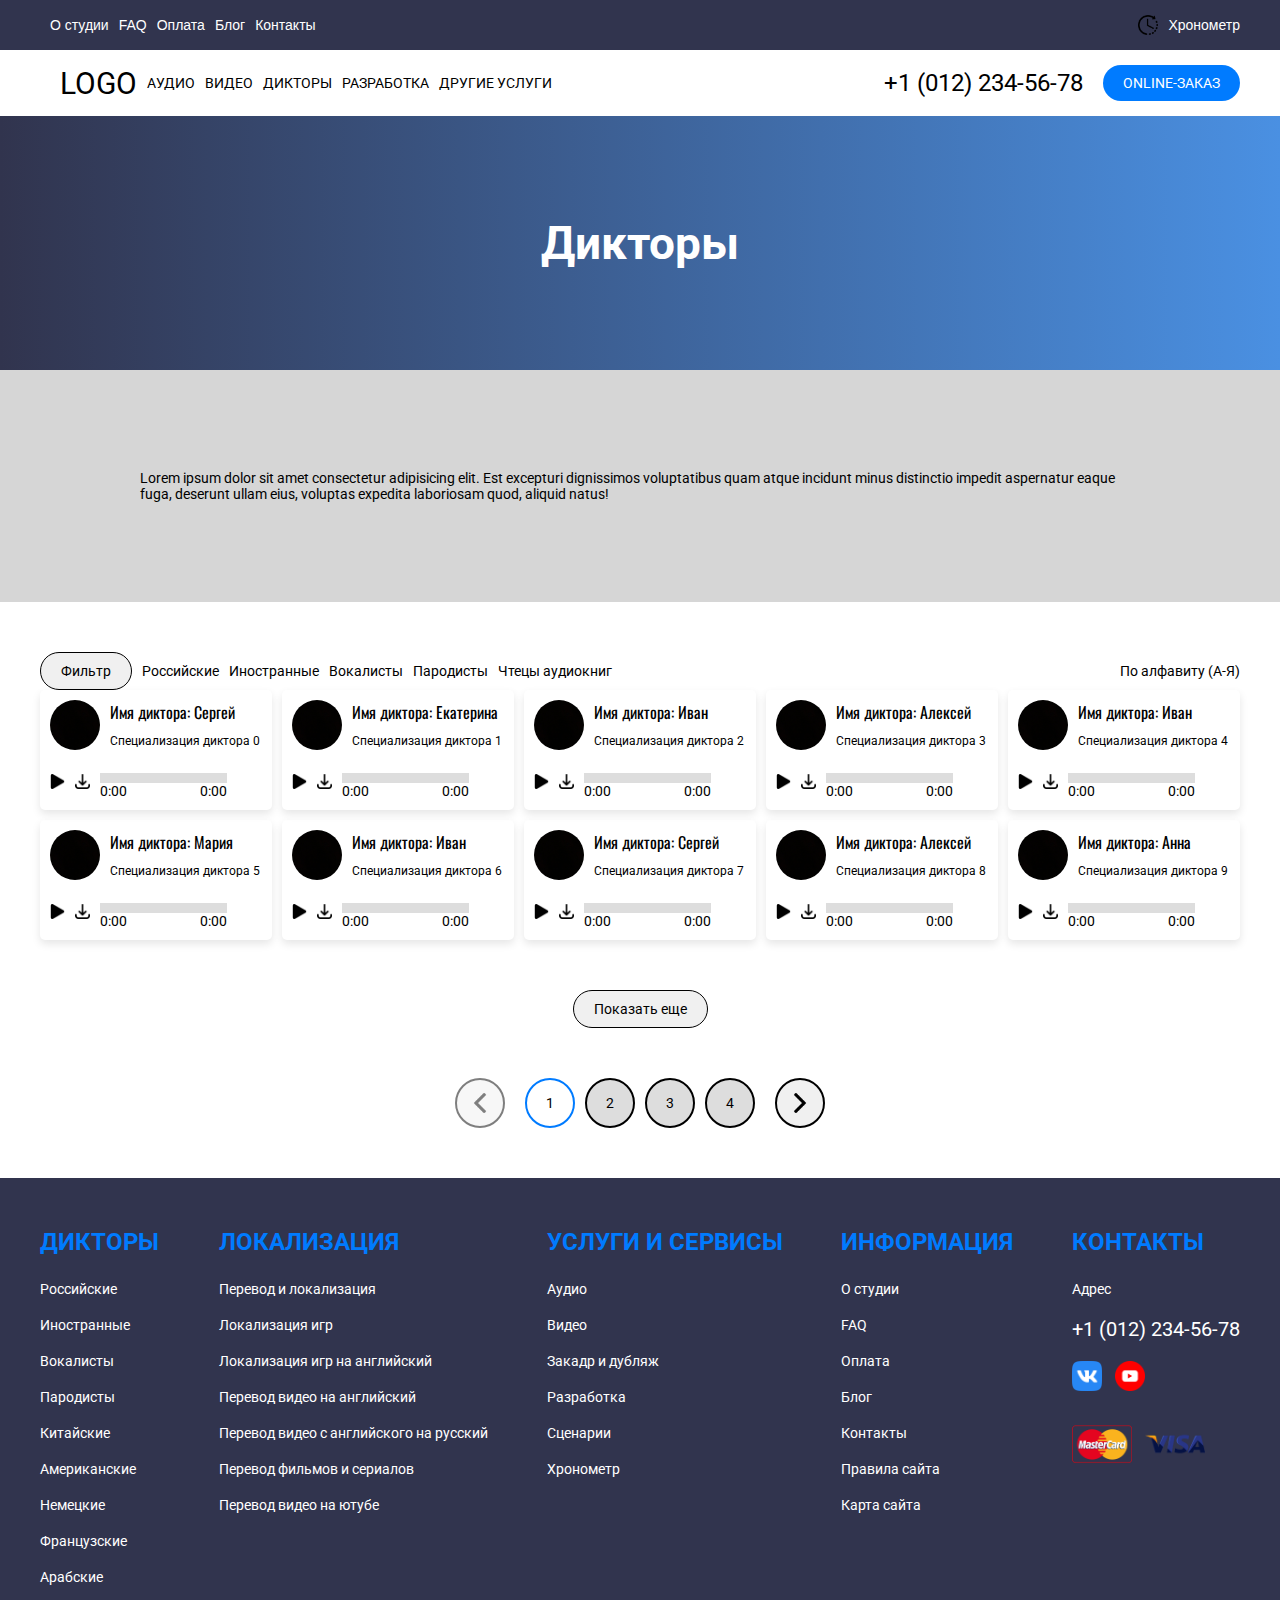
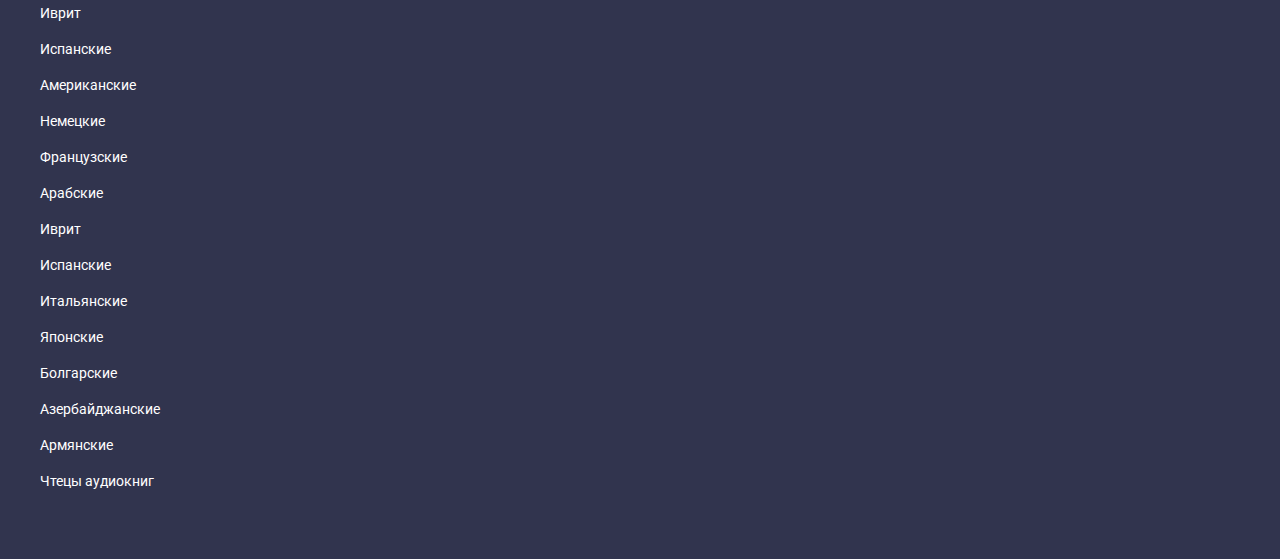
<file: studio/index.html>
<!DOCTYPE html>
<html lang="en">
<head>
    <meta charset="UTF-8">
    <meta name="viewport" content="width=device-width, initial-scale=1.0">
    <title>Дикторы</title>
    <link rel="preconnect" href="https://fonts.googleapis.com">
    <link rel="preconnect" href="https://fonts.gstatic.com" crossorigin>
    <link href="https://fonts.googleapis.com/css2?family=Roboto:ital,wght@0,100;0,300;0,400;0,500;0,700;0,900;1,100;1,300;1,400;1,500;1,700;1,900&display=swap" rel="stylesheet">
    <link rel="preconnect" href="https://fonts.googleapis.com">
    <link rel="preconnect" href="https://fonts.gstatic.com" crossorigin>
    <link href="https://fonts.googleapis.com/css2?family=Oswald:wght@200..700&family=Roboto:ital,wght@0,100;0,300;0,400;0,500;0,700;0,900;1,100;1,300;1,400;1,500;1,700;1,900&display=swap" rel="stylesheet">
    <link rel="stylesheet" href="./style.css">
</head>
<body>
    <header class="header">
        <div class="header-inner">
            <nav class="nav">
                <div class="container">
                    <div class="nav-inner">
                        <div class="nav-link-block">
                            <a class="nav-link"href="">О студии</a>
                            <a class="nav-link" href="">FAQ</a>
                            <a class="nav-link" href="">Оплата</a>
                            <a class="nav-link" href="">Блог</a>
                            <a class="nav-link" href="">Контакты</a>
                        </div>
                        <a href="../workcalc/index.html" class="nav-link-block-variant">
                            <img class="nav-link-img" src="./images/time-left.png" alt="" width="20" height="20">
                            <div class="nav-link">Хронометр</div>
                        </a>
                    </div>
                </div>
            </nav>
            <nav class="nav-services">
                <div class="container">
                    <div class="nav-services-inner">
                        <div class="nav-services-block">
                            <div class="nav-services-logo">
                                <p class="nav-services-logo-text">Logo</p>
                            </div>
                            <a class="nav-services-link"href="">Аудио</a>
                            <a class="nav-services-link" href="">Видео</a>
                            <a class="nav-services-link" href="">Дикторы</a>
                            <a class="nav-services-link" href="">Разработка</a>
                            <a class="nav-services-link" href="">Другие услуги</a>
                        </div>
                        <div class="nav-services-call">
                            <div class="nav-services-number">
                                +1 (012) 234-56-78
                            </div>
                            <button class="light-btn">ONLINE-заказ</button>

                        </div>
                        
                    </div>
                </div>
            </nav>
        </div>
    </header>
    <div class="intro">
        <div class="container">
            <div class="intro-inner">
                <h1 class="intro-inner-header">Дикторы</h1>
            </div>
        </div>
    </div>
    <div class="intro-text">
        <div class="container">
            <div class="intro-text-inner">
                <p class="intro-text">
                    Lorem ipsum dolor sit amet consectetur adipisicing elit. Est excepturi dignissimos voluptatibus quam atque incidunt minus distinctio impedit aspernatur eaque fuga, deserunt ullam eius, voluptas expedita laboriosam quod, aliquid natus!
                </p>
            </div>
        </div>
    </div>
    <div class="card-block">
        <div class="container">
            <div class="card-block-menu">
                <div class="filter">
                    <div class="filter-btn">
                        <button class="dark-btn">
                            Фильтр
                        </button>
                    </div>
                    <aside class="filter-aside">
                        <button class="filter-aside-close-btn">&times;</button>
                        <h2 class="aside-header">Фильтр</h2>
                        <p>Воспользуйтесь фильтром для поиска дикторов по заданным параметрам</p>
                        <input class="aside-input" type="text" placeholder="Введите имя диктора">
                        <button class="aside-find-btn">Найти</button>
                        <form class="checkbox-form">
                            <h2 class="checkbox-form-header">Пол:</h2>
                            <label class="checkbox-container voice-type">
                                Мужские голоса
                                <input type="checkbox" name="voice-type" value="man">
                                <span class="checkmark"></span>
                            </label>
                            <label class="checkbox-container voice-type">
                                Женские голоса
                                <input type="checkbox" name="voice-type" value="woman">
                                <span class="checkmark"></span>
                            </label>
                            <label class="checkbox-container voice-type">
                                Детские голоса
                                <input type="checkbox" name="voice-type" value="child">
                                <span class="checkmark"></span>
                            </label>
                        </form>
                        <div class="slider-container">
                            <div class="slider-line">
                              <span id="slider-1" class="slider-thumb"></span>
                              <span id="slider-2" class="slider-thumb"></span>
                            </div>
                            <input type="text" id="input-1">
                            <input type="text" id="input-2">
                        </div>
                        <form class="checkbox-form">
                            <h2 class="checkbox-form-header">Тембр:</h2>
                            <label class="checkbox-container">
                                Высокий
                                <input type="checkbox" name="timbre" value="high">
                                <span class="checkmark"></span>
                            </label>
                            <label class="checkbox-container">
                                Средний
                                <input type="checkbox" name="timbre" value="medium">
                                <span class="checkmark"></span>
                            </label>
                            <label class="checkbox-container">
                                Низкий
                                <input type="checkbox" name="timbre" value="low">
                                <span class="checkmark"></span>
                            </label>
                        </form>
                        <form class="checkbox-form">
                            <h2 class="checkbox-form-header">Особенности:</h2>
                            <label class="checkbox-container">
                                Быстрый
                                <input type="checkbox" name="peculiarity" value="fast">
                                <span class="checkmark"></span>
                            </label>
                            <label class="checkbox-container">
                                Популярный
                                <input type="checkbox" name="peculiarity" value="popular">
                                <span class="checkmark"></span>
                            </label>
                            <label class="checkbox-container">
                                Известный
                                <input type="checkbox" name="peculiarity" value="famous">
                                <span class="checkmark"></span>
                            </label>
                        </form>
                        <form class="checkbox-form">
                            <h2 class="checkbox-form-header">Возраст:</h2>
                            <label class="checkbox-container">
                                Молодой
                                <input type="checkbox" name="age" value="young">
                                <span class="checkmark"></span>
                            </label>
                            <label class="checkbox-container">
                                Средний
                                <input type="checkbox" name="age" value="middleAge">
                                <span class="checkmark"></span>
                            </label>
                            <label class="checkbox-container">
                                Пожилой
                                <input type="checkbox" name="age" value="old">
                                <span class="checkmark"></span>
                            </label>
                        </form>
                        <form class="checkbox-form">
                            <h2 class="checkbox-form-header">Специализация:</h2>
                            <label class="checkbox-container">
                                Реклама
                                <input type="checkbox" name="specialization" value="ad">
                                <span class="checkmark"></span>
                            </label>
                            <label class="checkbox-container">
                                Закадр/дубляж
                                <input type="checkbox" name="specialization" value="offScreen">
                                <span class="checkmark"></span>
                            </label>
                            <label class="checkbox-container">
                                Игровые
                                <input type="checkbox" name="specialization" value="gaming">
                                <span class="checkmark"></span>
                            </label>
                        </form>

                    </aside>
                    <a class="filter-link" href="#">Российские</a>
                    <a class="filter-link" href="#">Иностранные</a>
                    <a class="filter-link" href="#">Вокалисты</a>
                    <a class="filter-link" href="#">Пародисты</a>
                    <a class="filter-link" href="#">Чтецы аудиокниг</a>
                </div>
                <div class="dropdown">
                    <button class="dropbtn">По алфавиту (А-Я)</button>
                    <div class="dropdown-content">
                        <a class="dropdown-link sort-ascname" href="#">По алфавиту (А-Я)</a>
                        <a class="dropdown-link sort-descname" href="#">По алфавиту(Я-А)</a>
                        <a class="dropdown-link sort-ascprice" href="#">Цена (возрастание)</a>
                        <a class="dropdown-link sort-descprice" href="#">Цена (убывание)</a>
                    </div>
                </div>
            </div>
           
            <div class="card-block-inner">
            </div>
            <div class="show-more">
                <button class="show-more-btn dark-btn">
                    Показать еще
                </button>
            </div>
            
            <div class="pagination">
               
                <button class="arrow-btn prev-btn disabled">
                    <img src="./images/left-arrow.png" alt="">
                </button>
                <button class="pagination-btn selected">
                    1
                </button>
                <button class="pagination-btn">
                    2
                </button>
                <button class="pagination-btn">
                    3
                </button>
                <button class="pagination-btn">
                    4
                </button>
                <button class="arrow-btn next-btn">
                    <img src="./images/right-arrow.png" alt="">
                </button> 
            </div> 
        </div>             
    </div>
    <footer class="footer">
        <div class="container">
            <div class="footer-inner">
                <div class="footer-inner-item">
                    <div class="footer-inner-item-header">
                        Дикторы
                    </div>
                    <div class="footer-inner-item-text">
                        Российские
                    </div>
                    <div class="footer-inner-item-text">
                        Иностранные
                    </div>
                    <div class="footer-inner-item-text">
                        Вокалисты
                    </div>
                    <div class="footer-inner-item-text">
                        Пародисты
                    </div>
                    <div class="footer-inner-item-text">
                        Китайские
                    </div>
                    <div class="footer-inner-item-text">
                        Американские
                    </div>
                    <div class="footer-inner-item-text">
                        Немецкие
                    </div>
                    <div class="footer-inner-item-text">
                        Французские
                    </div>
                    <div class="footer-inner-item-text">
                        Арабские
                    </div>
                    <div class="footer-inner-item-text">
                        Иврит
                    </div>
                    <div class="footer-inner-item-text">
                        Испанские
                    </div>
                    <div class="footer-inner-item-text">
                        Американские
                    </div>
                    <div class="footer-inner-item-text">
                        Немецкие
                    </div>
                    <div class="footer-inner-item-text">
                        Французские
                    </div>
                    <div class="footer-inner-item-text">
                        Арабские
                    </div>
                    <div class="footer-inner-item-text">
                        Иврит
                    </div>
                    <div class="footer-inner-item-text">
                        Испанские
                    </div>
                    <div class="footer-inner-item-text">
                        Итальянские
                    </div>
                    <div class="footer-inner-item-text">
                        Японские
                    </div>
                    <div class="footer-inner-item-text">
                        Болгарские
                    </div>
                    <div class="footer-inner-item-text">
                        Азербайджанские
                    </div>
                    <div class="footer-inner-item-text">
                        Армянские
                    </div>
                    <div class="footer-inner-item-text">
                        Чтецы аудиокниг
                    </div>
                </div>
                <div class="footer-inner-item">
                    <div class="footer-inner-item-header">
                        Локализация
                    </div>
                    <div class="footer-inner-item-text">
                        Перевод и локализация
                    </div>
                    <div class="footer-inner-item-text">
                        Локализация игр
                    </div>
                    <div class="footer-inner-item-text">
                        Локализация игр на английский
                    </div>
                    <div class="footer-inner-item-text">
                        Перевод видео на английский
                    </div>
                    <div class="footer-inner-item-text">
                        Перевод видео с английского на русский
                    </div>
                    <div class="footer-inner-item-text">
                        Перевод фильмов и сериалов
                    </div>
                    <div class="footer-inner-item-text">
                        Перевод видео на ютубе
                    </div>
                </div>
                <div class="footer-inner-item">
                    <div class="footer-inner-item-header">
                        Услуги и сервисы
                    </div>
                    <div class="footer-inner-item-text">
                        Аудио
                    </div>
                    <div class="footer-inner-item-text">
                        Видео
                    </div>
                    <div class="footer-inner-item-text">
                        Закадр и дубляж
                    </div>
                    <div class="footer-inner-item-text">
                        Разработка
                    </div>
                    <div class="footer-inner-item-text">
                        Сценарии
                    </div>
                    <div class="footer-inner-item-text">
                        Хронометр
                    </div>
                </div>
                <div class="footer-inner-item">
                    <div class="footer-inner-item-header">
                        Информация
                    </div>
                    <div class="footer-inner-item-text">
                        О студии
                    </div>
                    <div class="footer-inner-item-text">
                        FAQ
                    </div>
                    <div class="footer-inner-item-text">
                        Оплата
                    </div>
                    <div class="footer-inner-item-text">
                        Блог
                    </div>
                    <div class="footer-inner-item-text">
                        Контакты
                    </div>
                    <div class="footer-inner-item-text">
                        Правила сайта
                    </div>
                    <div class="footer-inner-item-text">
                        Карта сайта
                    </div>
                </div>
                <div class="footer-inner-item">
                    <div class="footer-inner-item-header">
                        Контакты
                    </div>
                    <div class="footer-inner-item-text">
                        Адрес
                    </div>
                    <div class="footer-inner-item-phone">
                        +1 (012) 234-56-78
                    </div>
                    <div class="footer-inner-item-social">
                        <a href="https://vk.com/" class="footer-inner-item-social-link" target="_blank">
                            <img class="footer-inner-item-social-img" src="./images/vk-icon.png" alt="">
                        </a>
                        <a href="https://youtube.com/" class="footer-inner-item-social-link" target="_blank">
                            <img class="footer-inner-item-social-img" src="./images/youtube-icon.png" alt="">
                        </a>
                    </div>
                    <div class="footer-inner-item-payment">
                        <a href="https://www.mastercard.by/ru-by.html" class="footer-inner-item-payment-link">
                            <img class="footer-inner-item-payment-img" src="./images/mastercard-icon.png" alt="">
                        </a>
                        <a href="https://by.visa.com/" class="footer-inner-item-payment-link">
                            <img class="footer-inner-item-payment-img" src="./images/visa-icon.png" alt="">
                        </a>
                        <!-- <a href="https://by.visa.com/" class="footer-inner-item-payment-link">
                            <img class="footer-inner-item-payment-img" src="./images/mir-icon.png" alt="">
                        </a> -->
                    </div>
                </div>
            </div>
        </div>

    </footer>
    <script src="./index.js"></script>
</body>

</html>
</file>
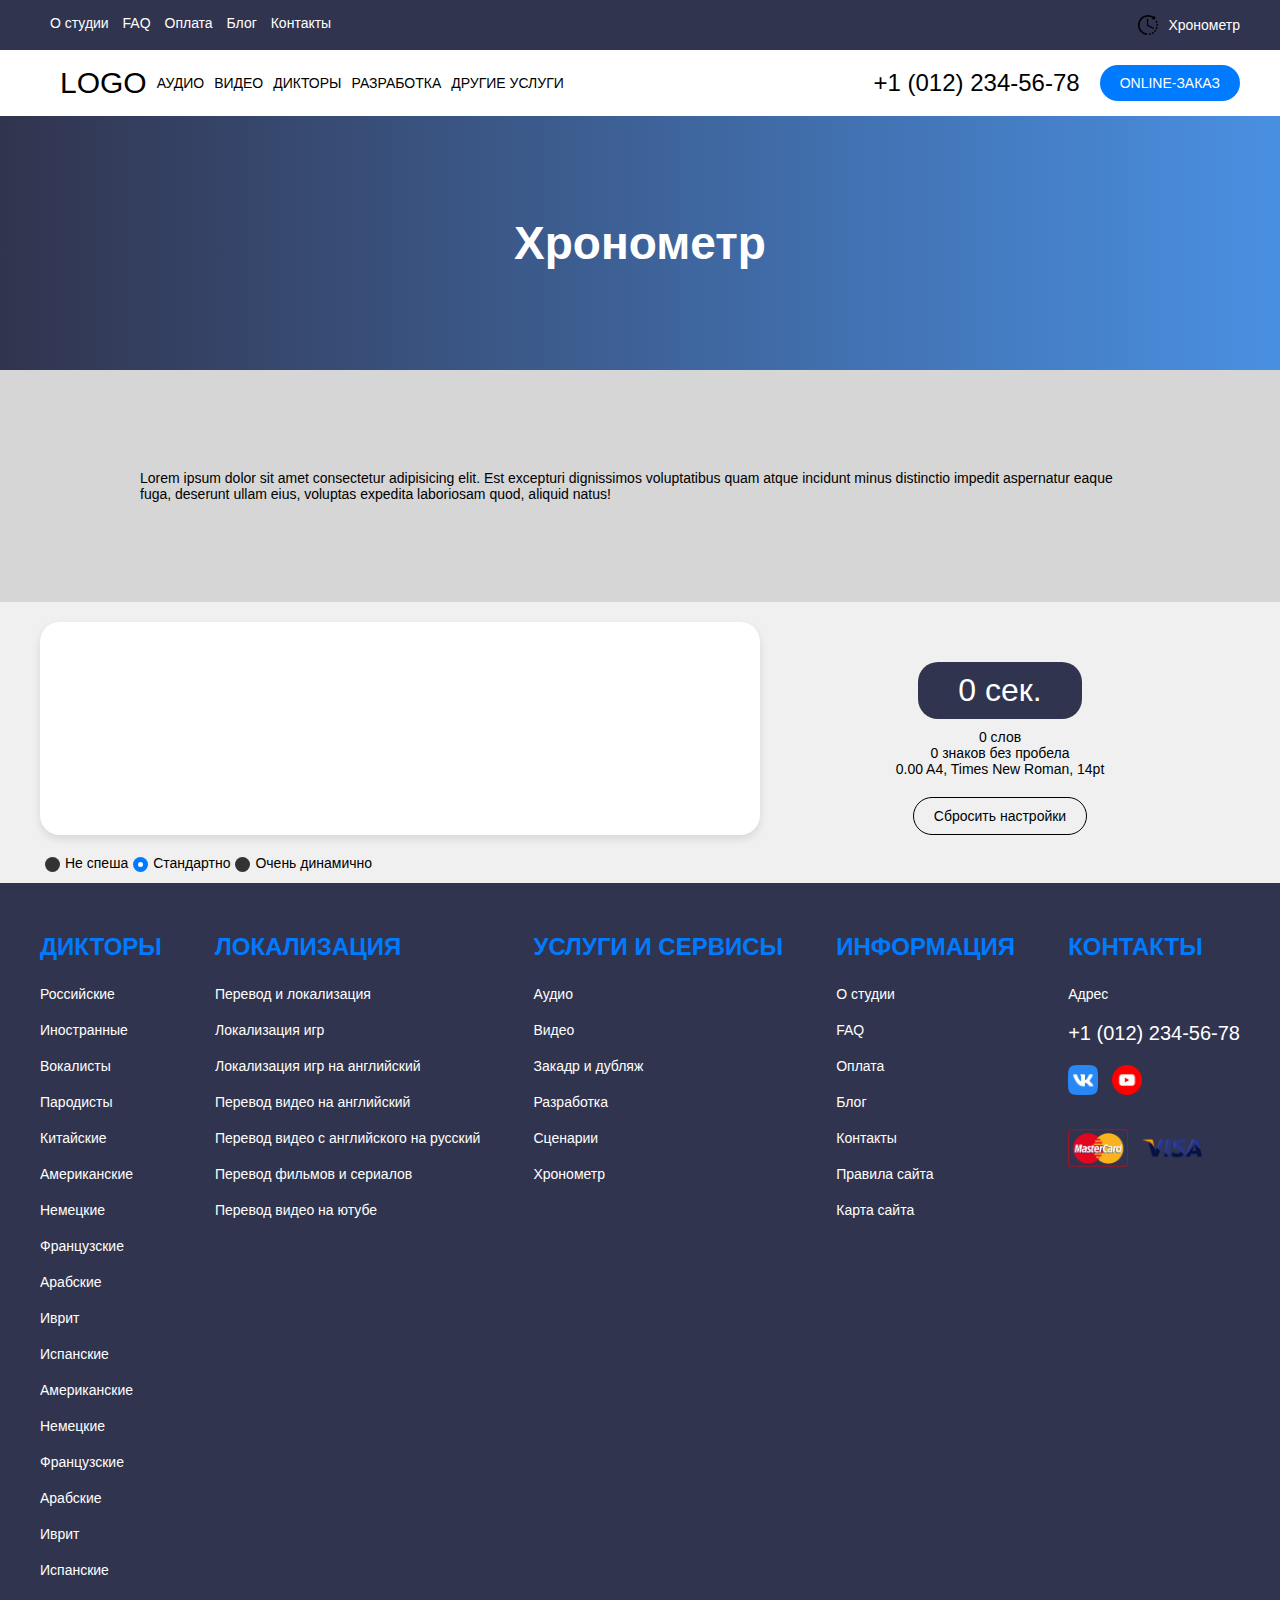
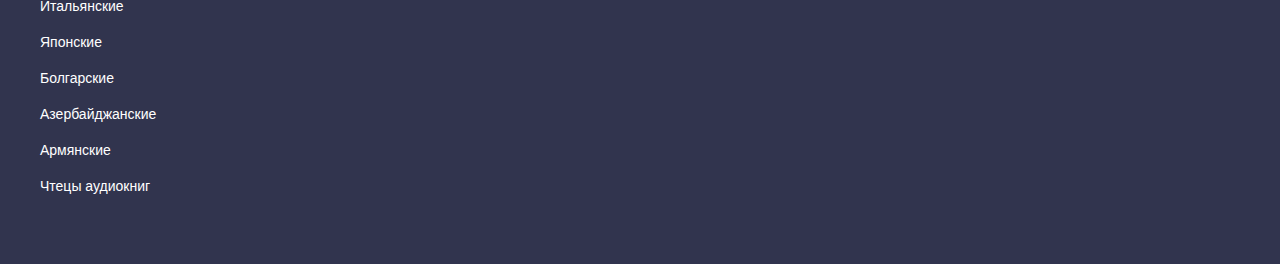
<file: workcalc/index.html>
<!DOCTYPE html>
<html lang="en">
<head>
    <meta charset="UTF-8">
    <meta name="viewport" content="width=device-width, initial-scale=1.0">
    <title>Хронометр</title>
    <link rel="stylesheet" href="./style.css">
</head>
<body>
    <header class="header">
        <div class="header-inner">
            <nav class="nav">
                <div class="container">
                    <nav class="nav-inner">
                        <div class="nav-link-block">
                            <a class="nav-link"href="">О студии</a>
                            <a class="nav-link" href="">FAQ</a>
                            <a class="nav-link" href="">Оплата</a>
                            <a class="nav-link" href="">Блог</a>
                            <a class="nav-link" href="">Контакты</a>
                        </div>
                        <a href="../workcalc/index.html" class="nav-link-block-variant">
                            <img class="nav-link-img" src="./images/time-left.png" alt="" width="20" height="20">
                            <div class="nav-link">Хронометр</div>
                        </a>
                    </nav>
                </div>
            </nav>
            <nav class="nav-services">
                <div class="container">
                    <div class="nav-services-inner">
                        <div class="nav-services-block">
                            <div class="nav-services-logo">
                                <!-- <img src="./images/logo.png" alt="logo" width="50px"> -->
                                <p class="nav-services-logo-text">Logo</p>
                            </div>
                            <a class="nav-services-link"href="">Аудио</a>
                            <a class="nav-services-link" href="">Видео</a>
                            <a class="nav-services-link" href="../studio/index.html">Дикторы</a>
                            <a class="nav-services-link" href="">Разработка</a>
                            <a class="nav-services-link" href="">Другие услуги</a>
                        </div>
                        <div class="nav-services-call">
                            <div class="nav-services-number">
                                +1 (012) 234-56-78
                            </div>
                            <button class="light-btn">ONLINE-заказ</button>

                        </div>
                        
                    </div>
                </div>
            </nav>
        </div>
    </header>
    <div class="intro">
        <div class="container">
            <div class="intro-inner">
                <h1 class="intro-inner-header">Хронометр</h1>
            </div>
        </div>
    </div>
    <div class="intro-text">
        <div class="container">
            <div class="intro-text-inner">
                <p class="intro-text">
                    Lorem ipsum dolor sit amet consectetur adipisicing elit. Est excepturi dignissimos voluptatibus quam atque incidunt minus distinctio impedit aspernatur eaque fuga, deserunt ullam eius, voluptas expedita laboriosam quod, aliquid natus!
                </p>
            </div>
        </div>
    </div>
    <div class="chronometer">
        <div class="container">
            <div class="chronometer-inner">
                <textarea class="textarea" rows="10" cols="50" placeholder="Введите ваш текст здесь для расчета времени">
    
                </textarea>
                <div class="output-container">
                    <p class="output">0 сек.</p>
                    <p class="word-count">0 слов</p>
                    <p class="symb-count">0 знаков без пробела</p>
                    <p class="page-count">0.00 A4, Times New Roman, 14pt</p>
                    <button class="reset-button">
                        Сбросить настройки
                    </button>
                </div>
               
            </div>
            <form class="radios">
                <label class="radio-container">  Не спеша
                    <input class="radio" type="radio" name="options" value="slow">
                    <span class="checkmark"></span>
                </label><br>
                <label class="radio-container">  Cтандартно
                    <input class="radio standard-btn" type="radio" name="options" value="standard" checked>
                    <span class="checkmark"></span>
                </label><br>
                <label class="radio-container">  Очень динамично
                    <input class="radio" type="radio" name="options" value="fast">
                    <span class="checkmark"></span>
                </label><br>
            </form>
        </div>
    </div>
    <footer class="footer">
        <div class="container">
            <div class="footer-inner">
                <div class="footer-inner-item">
                    <div class="footer-inner-item-header">
                        Дикторы
                    </div>
                    <div class="footer-inner-item-text">
                        Российские
                    </div>
                    <div class="footer-inner-item-text">
                        Иностранные
                    </div>
                    <div class="footer-inner-item-text">
                        Вокалисты
                    </div>
                    <div class="footer-inner-item-text">
                        Пародисты
                    </div>
                    <div class="footer-inner-item-text">
                        Китайские
                    </div>
                    <div class="footer-inner-item-text">
                        Американские
                    </div>
                    <div class="footer-inner-item-text">
                        Немецкие
                    </div>
                    <div class="footer-inner-item-text">
                        Французские
                    </div>
                    <div class="footer-inner-item-text">
                        Арабские
                    </div>
                    <div class="footer-inner-item-text">
                        Иврит
                    </div>
                    <div class="footer-inner-item-text">
                        Испанские
                    </div>
                    <div class="footer-inner-item-text">
                        Американские
                    </div>
                    <div class="footer-inner-item-text">
                        Немецкие
                    </div>
                    <div class="footer-inner-item-text">
                        Французские
                    </div>
                    <div class="footer-inner-item-text">
                        Арабские
                    </div>
                    <div class="footer-inner-item-text">
                        Иврит
                    </div>
                    <div class="footer-inner-item-text">
                        Испанские
                    </div>
                    <div class="footer-inner-item-text">
                        Итальянские
                    </div>
                    <div class="footer-inner-item-text">
                        Японские
                    </div>
                    <div class="footer-inner-item-text">
                        Болгарские
                    </div>
                    <div class="footer-inner-item-text">
                        Азербайджанские
                    </div>
                    <div class="footer-inner-item-text">
                        Армянские
                    </div>
                    <div class="footer-inner-item-text">
                        Чтецы аудиокниг
                    </div>
                </div>
                <div class="footer-inner-item">
                    <div class="footer-inner-item-header">
                        Локализация
                    </div>
                    <div class="footer-inner-item-text">
                        Перевод и локализация
                    </div>
                    <div class="footer-inner-item-text">
                        Локализация игр
                    </div>
                    <div class="footer-inner-item-text">
                        Локализация игр на английский
                    </div>
                    <div class="footer-inner-item-text">
                        Перевод видео на английский
                    </div>
                    <div class="footer-inner-item-text">
                        Перевод видео с английского на русский
                    </div>
                    <div class="footer-inner-item-text">
                        Перевод фильмов и сериалов
                    </div>
                    <div class="footer-inner-item-text">
                        Перевод видео на ютубе
                    </div>
                </div>
                <div class="footer-inner-item">
                    <div class="footer-inner-item-header">
                        Услуги и сервисы
                    </div>
                    <div class="footer-inner-item-text">
                        Аудио
                    </div>
                    <div class="footer-inner-item-text">
                        Видео
                    </div>
                    <div class="footer-inner-item-text">
                        Закадр и дубляж
                    </div>
                    <div class="footer-inner-item-text">
                        Разработка
                    </div>
                    <div class="footer-inner-item-text">
                        Сценарии
                    </div>
                    <div class="footer-inner-item-text">
                        Хронометр
                    </div>
                </div>
                <div class="footer-inner-item">
                    <div class="footer-inner-item-header">
                        Информация
                    </div>
                    <div class="footer-inner-item-text">
                        О студии
                    </div>
                    <div class="footer-inner-item-text">
                        FAQ
                    </div>
                    <div class="footer-inner-item-text">
                        Оплата
                    </div>
                    <div class="footer-inner-item-text">
                        Блог
                    </div>
                    <div class="footer-inner-item-text">
                        Контакты
                    </div>
                    <div class="footer-inner-item-text">
                        Правила сайта
                    </div>
                    <div class="footer-inner-item-text">
                        Карта сайта
                    </div>
                </div>
                <div class="footer-inner-item">
                    <div class="footer-inner-item-header">
                        Контакты
                    </div>
                    <div class="footer-inner-item-text">
                        Адрес
                    </div>
                    <div class="footer-inner-item-phone">
                        +1 (012) 234-56-78
                    </div>
                    <div class="footer-inner-item-social">
                        <a href="https://vk.com/" class="footer-inner-item-social-link" target="_blank">
                            <img class="footer-inner-item-social-img" src="./images/vk-icon.png" alt="">
                        </a>
                        <a href="https://youtube.com/" class="footer-inner-item-social-link" target="_blank">
                            <img class="footer-inner-item-social-img" src="./images/youtube-icon.png" alt="">
                        </a>
                    </div>
                    <div class="footer-inner-item-payment">
                        <a href="https://www.mastercard.by/ru-by.html" class="footer-inner-item-payment-link">
                            <img class="footer-inner-item-payment-img" src="./images/mastercard-icon.png" alt="">
                        </a>
                        <a href="https://by.visa.com/" class="footer-inner-item-payment-link">
                            <img class="footer-inner-item-payment-img" src="./images/visa-icon.png" alt="">
                        </a>
                        <!-- <a href="https://by.visa.com/" class="footer-inner-item-payment-link">
                            <img class="footer-inner-item-payment-img" src="./images/mir-icon.png" alt="">
                        </a> -->
                    </div>
                  

                </div>
            </div>
        </div>

    </footer>
    
    <script src="./index.js"></script>
</body>
</html>
</file>
<file: studio/style.css>
*,
*:before,
*:after {
    box-sizing: border-box;
    margin: 0;
    padding: 0;
    font-family: 'Roboto', sans-serif;
    font-size: 14px;
    font-weight: 400;
}

a {
    text-decoration: none;
}

li {
    list-style-type: none;
}

button { 
    border: 0;
    outline: none;
    cursor: pointer;
    background-color: transparent;
}

.nav {
    background-color: #31344e ;
    padding: 15px 0;
}

.nav-inner {
    display: flex;
    justify-content: space-between;
}

.nav-services {
    padding: 15px 0;
}

.nav-services-inner {
    display: flex;
    align-items: center;
    justify-content: space-between;
}

.nav-services-block {
    display: flex;
    align-items: center;
}

.nav-services-call {
    display: flex;
    align-items: center;
}

.light-btn {
    color: #fff;
    font-size: 14px;
    background-color: #007bff;
    padding: 10px 20px;
    border-radius: 20px;
    
    text-transform: uppercase;

    transition: all .2s;
}

.light-btn:hover {
    background-color: #31344e;
}

.nav-services-logo {
    display: flex;
    align-items: center;
}

.nav-services-number {
    margin-right: 20px;
    font-size: 24px;
}

.nav-services-logo-text {
    text-transform: uppercase;
    font-size: 30px;
    margin-left: 20px;
}

li a {
    color: #fff;
    font-size: 14px;
    cursor: pointer;
}

.nav-link {
    color: #fff; 
    font-size: 14px;
    margin-left: 10px;
    transition: all 0.2s;
    font-weight: 100;
    font-family: 'Montserrat', sans-serif;
}

.nav-link:hover {
    color:#3398ff;
}

.nav-link-block-variant:hover .nav-link {
    color: #3398ff;
}

.nav-link-block-variant {
    display: flex;
    align-items: center;

    cursor: pointer;
}

.nav-link-block {
    display: flex;
    align-items: center;

    cursor: pointer;
}

.nav-services-link {
    color: #000;
    font-style: 14px;
    margin-left: 10px;
    text-transform: uppercase;
    transition: all 0.2s;
}

.dark-btn {
    background-color: #f0f0f0;
    padding: 10px 20px;
    border: 1px solid;
    border-radius: 20px;
    transition: all 0.3s;
}

.dark-btn:hover {
    background-color: #31344e;
    color: #fff;
}

.nav-services-link:hover {
    color: #3398ff;
}

.intro {
    background: linear-gradient(to right, #31344e, #4a90e2);
}

.intro-inner-header {
    font-size: 46px;
    font-weight: 700;
    padding: 100px;
    color: #fff;
}

.intro-inner {
    display: flex;
    justify-content: center;
}

.intro-text {
    background: #d6d6d6;
    padding: 50px;
}

.expanded-btn {
    color: #fff;
    font-size: 14px;
    text-transform: lowercase;
    background-color: #007bff;
    padding: 10px 20px;
    border-radius: 20px;
    margin-bottom: 10px;

    transition: all .2s;
}

.expanded-btn:hover {
    background-color: #31344e;
}

.expanded-card-price {
    padding-bottom: 10px;
    font-size: 16px;
}

.expanded-card-spec {
    font-size: 12px;
}

.card.expanded {
    height: 200%;
    z-index: 10;
}

.expanded-card {
    display: none;
}

.card.expanded .expanded-card {
    background-color: #fff;

    display: flex;
    flex-direction: column;
    align-items: center;
    justify-content: center;
    height: 100%;
    color: #000;
    padding-top: 20px;
    padding-bottom: 40px;
    margin-bottom: 40px;
}

.card { 
    border-radius: 5px;
    padding: 10px;
    position: absolute;

    z-index: 1;

    height: 100%;
    width: 100%;
    
    box-shadow: 0 4px 8px rgba(0, 0, 0, 0.1);
    transition: transform 0.3s, box-shadow 0.3s, height 0.3s;
    overflow: hidden;
}

.card-block-inner {
    display: grid;
    grid-template-columns: repeat(5, 1fr);
    gap: 10px; 
}

.card-block {
    padding-top: 50px;
}

.container {
    max-width: 1280px;
    margin: 0 auto;
    padding: 0 40px;
}

.card:hover {
    box-shadow: 0 0 10px rgba(0, 0, 0, 0.5);
}

.card-wrapper {
    position: relative;
    height: 120px;
    display: flex;
}


.card-body {
    display: flex;
}

.card-author-info {
    display: flex;
    flex-direction: column;
    padding-left: 10px;
}

.card-name {
    font-family: 'Oswald', sans-serif;
    font-size: 16px;
}

.card-spec {
    padding-top: 10px;
    font-size: 12px;
}

.card-icon {
}

.card-icon img {
    border-radius: 50%;
}

.card-footer {
    padding-top: 10px;
}

.player {
    width: 100%;
    display: flex;
}

.play-btn {
    margin-right: 10px;
}

.controls {
    display: flex;
    align-items: center;
    margin-top: 10px;
    margin-right: 10px;
}

.progress-container {
    width: 60%;
    height: 10px;
    background: #ddd;
    cursor: pointer;
    position: relative;
    margin: 10px 0;
}

.timer-current {
    position: absolute;
    top: 10px;
    left: 0;
    font-size: 14px;
}

.timer-length {
    position: absolute;
    top: 10px;
    right: 0;
    font-size: 14px;
}

.progress {
    width: 0;
    height: 100%;
    background: #007bff;
}

.time-popup {
    display: none;
    position: absolute;
    bottom: 100%;
    background: #333;
    color: white;
    padding: 2px 5px;
    border-radius: 3px;
    font-size: 12px;
}

.pagination {
    margin-top: 50px;
    display: flex;
    justify-content: center;
    margin-bottom: 50px;
}

.pagination-btn {
    height: 50px;
    width: 50px;
    border-radius: 50%;
    background: #f0f0f0;
    border: 2px solid #000000;

    margin-left: 10px;
    transition: all .2s;
    background-color: #ddd;
}

.pagination-btn:hover {
    background-color: #000;
    color: #fff;
}

.pagination-btn.selected {
    background-color: #fff;
    border-color: #007bff;
    cursor: default;
}

.pagination-btn.selected:hover {
    background-color: #ffffff;
    border-color: #007bff;
    color: #000;
}

.arrow-btn.disabled {
    cursor: default;
    opacity: 0.5;
}

.pagination-btn:nth-child(2) {
    margin-left: 0;
}

.arrow-btn.disabled:hover {
    border-color: #000000;
}

.prev-btn {
    margin-right: 20px;
}

.next-btn {
    margin-left: 20px;
}

.arrow-btn {
    height: 50px;
    width: 50px;
    border-radius: 50%;
    background: #f0f0f0;
    border: 2px solid #000000;

    display: flex;
    justify-content: center;
    align-items: center;

    transition: all .2s;
}

.arrow-btn img {
    height: 20px;
    width: 20px;
}

.arrow-btn:hover {
    border-color: #007bff;
}

.arrow-btn img:hover {
    color: #007bff;
}

.dropdown {
    position: relative;
    display: inline-block;
}
.dropdown-content {
    display: none;
    position: absolute;
    background-color: #f9f9f9;
    min-width: 160px;
    box-shadow: 0px 8px 16px 0px rgba(0,0,0,0.2);
    z-index: 20;
}
.dropdown-content a {
    color: black;
    padding: 12px 16px;
    text-decoration: none;
    display: block;
}

.card-block-menu {
    display: flex;
    justify-content: space-between;
    align-items: center;
}

.dropdown-content a:hover {
    background-color: #f1f1f1;
}
.dropdown:hover .dropdown-content {
    display: block;
}
.filter {
    display: flex;

    align-items: center;
}

.filter-link {
    margin-left: 10px;
    color: #000;
}

.filter-btn {
    cursor: pointer;
}

.show-more {
    display: flex;
    justify-content: center;
    margin-top: 50px;
    
}

.filter-aside {
    position: fixed;
    top: 0;
    left: -300px;
    z-index:15;
    width: 350px;
    height: 100%;
    background-color: #333;
    color: white;
    padding: 20px;
    box-shadow: 2px 0 5px rgba(0,0,0,0.5);
    transition: left 0.3s ease;
    display: none; 

    overflow-y: auto;
}

.filter-aside.show {
    display: block;
    left: 0;
}

.filter-aside-close-btn {
    position: absolute;
    top: 10px;
    right: 10px;
    background: none;
    border: none;
    color: white;
    font-size: 24px;
    cursor: pointer;
}

.aside-header {
    margin-top: 50px;
    font-size: 32px;
    text-transform: uppercase;
}

.aside-input {
    margin-top: 50px;
    padding: 10px;
    border-radius: 20px;
    border: 0;
    outline: 0;
    width: 80%;
}

.aside-find-btn {
    color: #fff;
}

.checkbox-form {
    margin-top: 20px;
}

.checkbox-form-header {
    margin-bottom: 20px;
}

.checkbox-container {
    display: flex;
    align-items: center;
    position:relative;

    margin-bottom: 12px;
    padding-left: 35px;
    font-size: 14px;

    height: 25px;
}

.checkbox-container input {
    position: absolute;
    opacity: 0;
    cursor: pointer;
}

.checkmark {
    position: absolute;
    top: 0;
    left: 0;
    height: 25px;
    width: 25px;
    background-color: #eee;
    border-radius: 4px;
}

.checkbox-container:hover input ~ .checkmark {
    background-color: #ccc;
}

.checkbox-container input:checked ~ .checkmark {
    background-color: #007bff;
}

.checkmark:after {
    content: "";
    position: absolute;
    display: none;
}

.checkbox-container input:checked ~ .checkmark:after {
    display: block;
}

.checkbox-container .checkmark:after {
    left: 10px;
    top: 7px;
    width: 5px;
    height: 10px;
    border: solid white;
    border-width: 0 3px 3px 0;
    transform: rotate(45deg);
}

.slider-container {
    width: 100%;
    margin: 20px auto;
}
  
.slider-line {
    width: 100%;
    height: 10px;
    background-color: #ddd;
    position: relative;
    margin-bottom: 20px;
}

.slider-thumb {
    width: 20px;
    height: 20px;
    background-color: #007bff;
    border-radius: 50%;
    position: absolute;
    top: -5px;
    cursor: pointer;
}

.slider-container input {
    width: 45%;
}

.footer {
    background-color: #31344e;
}

.footer-inner {
    padding: 50px 0 ;

    display: flex;
    justify-content: space-between;
}

.footer-inner-item-header {
    color: #fff;
    margin-bottom: 25px;
    font-size: 24px;
    font-weight: 700;

    color: #007bff;

    text-transform: uppercase;
}

.footer-inner-item-text {
    color: #fff;
    margin-bottom: 20px;

    transition: all .2s;
    cursor: pointer;
}

.footer-inner-item-phone {
    color: #fff;
    font-size: 20px;

    margin-bottom: 20px;
}

.footer-inner-item-social-img {
    cursor: pointer;
    margin-right: 10px;

    width: 30px;
    height: 30px;

    margin-bottom: 20px;
}

.footer-inner-item-payment-img {
    cursor: pointer;
    margin-right: 10px;

    width: 60px;
    height: 60px;
}

.footer-inner-item-text:hover {
    color: #007bff;
}
</file>
<file: workcalc/style.css>
*,
*:before,
*:after {
    box-sizing: border-box;
    margin: 0;
    padding: 0;
    font-family: 'Roboto', sans-serif;
    font-size: 14px;
    font-weight: 400;
}

a {
    text-decoration: none;
}

li {
    list-style-type: none;
}

button { 
    border: 0;
    outline: none;
    cursor: pointer;
    background-color: transparent;
}

.container {
    max-width: 1280px;
    margin: 0 auto;
    padding: 0 40px;
}

.header {
}

.nav {
    background-color: #31344e ;
    padding: 15px 0;
}

.nav-inner {
    display: flex;
    justify-content: space-between;
}

.nav-services {
    padding: 15px 0;
}

.nav-services-inner {
    display: flex;
    align-items: center;
    justify-content: space-between;
}

.nav-services-logo {
    display: flex;
    align-items: center;
}

.nav-services-logo-text {
    text-transform: uppercase;
    font-size: 30px;
    margin-left: 20px;
}

li a {
    color: #fff;
    font-size: 14px;
    cursor: pointer;
}

.nav-link {
    color: #fff; 
    font-size: 14px;
    margin-left: 10px;
    transition: all 0.2s;
    font-weight: 100;
    font-family: 'Montserrat', sans-serif;
}

.nav-link:hover {
    color:#3398ff;
}

.nav-services-link {
    color: #000;
    font-style: 14px;
    margin-left: 10px;
    text-transform: uppercase;
    transition: all 0.2s;
}

.nav-services-link:hover {
    color: #3398ff;
}

.nav-services-call {
    display: flex;
    align-items: center;
}

.nav-services-block {
    display: flex;
    align-items: center;
}

.light-btn {
    color: #fff;
    font-size: 14px;
    text-transform: lowercase;
    background-color: #007bff;
    padding: 10px 20px;
    border-radius: 20px;
    
    text-transform: uppercase;

    transition: all .2s;
}

.light-btn:hover {
    background-color: #31344e;
}

.nav-services-number {
    margin-right: 20px;
    font-size: 24px;
}

.intro {
    background: linear-gradient(to right, #31344e, #4a90e2);
}

.nav-link-block-variant:hover .nav-link {
    color: #3398ff;
}

.nav-link-block-variant {
    display: flex;
    align-items: center;

    cursor: pointer;
}
            
.intro-inner-header {
    font-size: 46px;
    font-weight: 700;
    padding: 100px;
    color: #fff;
}

.intro-inner {
    display: flex;
    justify-content: center;
}

.intro-text {
    background: #d6d6d6;
    padding: 50px;
}

.expanded-btn {
    color: #fff;
    font-size: 14px;
    text-transform: lowercase;
    background-color: #007bff;
    padding: 10px 20px;
    border-radius: 10px;
    margin-bottom: 10px;
}

.chronometer {
    padding-top: 20px;
    background-color: #f0f0f0 ;
}


.chronometer-inner {
    display: flex;
}

.output-container {
    width: 40%;
    margin-top: 40px;
    display: flex;
    /* justify-content: center; */
    align-items: center;
    flex-direction: column;
}

.output {
    /* margin-left: calc(20%); */
    font-size: 32px;
    background-color: #31344e;
    padding: 10px 40px;
    border-radius: 20px;
    margin-bottom: 10px;

    color: #fff;
}

.reset-button {
    margin-top: 20px;

    background-color: #f0f0f0;
    padding: 10px 20px;
    border: 1px solid;
    border-radius: 20px;
    transition: all 0.3s;
}

.reset-button:hover {
    background-color: #31344e;
    color: #fff;
}

.textarea {
    width: 60%;
    padding: 10px;

    border-radius: 20px;
    outline: 0;
    resize: none;
    /* border: 1px solid black; */
    border: 0;
    box-shadow: 0 4px 8px rgba(0, 0, 0, 0.1);

    word-wrap: break-word;
}

.radios {
    display: flex;
    margin-top: 20px;
}

input[type="radio"] {
    display: none;
}

.radio {
    margin-left: 10px;
    margin-top: 10px;
}

.radio-container {
    display: block;
    position: relative;
    padding-left: 15px;
    margin-bottom: 12px;
    cursor: pointer;
    font-size: 14px;
    user-select: none;

    margin-left: 10px;
}

.radio-container .checkmark {
    position: absolute;
    top: 2px;
    left: -5px;
    height: 15px;
    width: 15px;
    background-color: #333;
    border-radius: 50%;
}

.radio-container:hover input ~ .checkmark {
    background-color: #ccc;
}

.radio-container input:checked ~ .checkmark {
    background-color: #007bff;
}

.radio-container .checkmark:after {
    content: "";
    position: absolute;
    display: none;
}

.radio-container input:checked ~ .checkmark:after {
    display: block;
}

.radio-container .checkmark:after {
    top: 5px;
    left: 5px;
    width: 5px;
    height: 5px;
    border-radius: 50%;
    background: white;
}

.footer {
    background-color: #31344e;
}

.footer-inner {
    padding: 50px 0 ;
    /* padding-top: 50px;
    padding-bottom: 50px; */

    display: flex;
    justify-content: space-between;
}

.footer-inner-item-header {
    color: #fff;
    margin-bottom: 25px;
    font-size: 24px;
    font-weight: 700;

    color: #007bff;

    text-transform: uppercase;
}

.footer-inner-item-text {
    color: #fff;
    margin-bottom: 20px;

    transition: all .2s;
    cursor: pointer;
}

.footer-inner-item-phone {
    color: #fff;
    font-size: 20px;

    margin-bottom: 20px;
}

/* .footer-inner-item-social */

.footer-inner-item-social-img {
    cursor: pointer;
    margin-right: 10px;

    width: 30px;
    height: 30px;

    margin-bottom: 20px;
}

.footer-inner-item-payment-img {
    cursor: pointer;
    margin-right: 10px;

    width: 60px;
    height: 60px;
}

.footer-inner-item-text:hover {
    color: #007bff;
}
</file>
